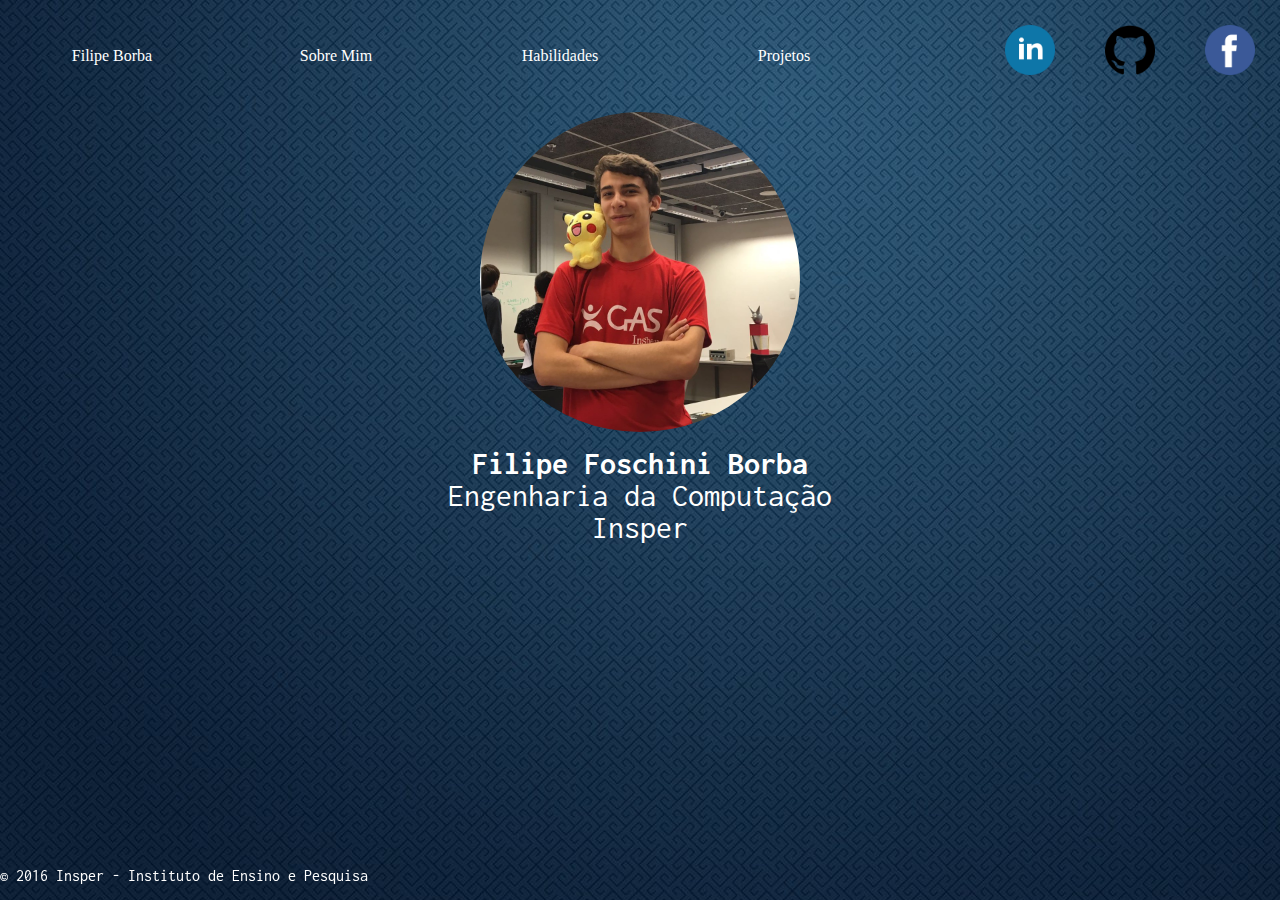
<file: index.html>
<!DOCTYPE html>
<html lang="pt">

	<head>
		<meta charset="utf-8">
		<link rel="icon" href="Imagens/portraitimage.jpeg">
		<link type="text/css" rel="stylesheet" href="CSS/reset.css" />
		<link type="text/css" rel="stylesheet" href="CSS/stylesheet.css" />
		<link rel="stylesheet" href="https://fonts.googleapis.com/css?family=Inconsolata" />

		<title>Portfólio</title>
	</head>
	<body>
		<div>
			<header>
				<nav>
					<ul>
						<li class="menuitem"><a href="index.html">Filipe Borba</a></li>
						<li class="menuitem"><a href="about.html">Sobre Mim</a></li>
						<li class="menuitem"><a href="skills.html">Habilidades</a></li>
						<li class="menuitem"><a href="projects.html">Projetos</a></li>
						<li>
							<a href="https://www.facebook.com/fiborba"><img class="social" src="Imagens/facebook.png" alt="Teste" /></a>
							<a href="https://github.com/filipefborba"><img class="social" src="Imagens/github.png" alt="Teste" /></a>
							<a href="https://www.linkedin.com/in/filipe-foschini-borba-431551121"><img class="social" src="Imagens/linkedin.png" alt="Teste" /></a>
						</li>
					</ul>
				</nav>
			</header>

			<main>
			<img class="portrait" src="Imagens/portraitimage.jpeg" alt="Portrait Image" />

			<section class="portrait-text">
				<p class="bold">Filipe Foschini Borba</p>
				<p>Engenharia da Computação</p>
				<p>Insper</p>
			</section>
			</main>

			<footer>
			<p>&copy; 2016 Insper - Instituto de Ensino e Pesquisa</p>
			</footer>
		</div>
	</body>
</html>
</file>
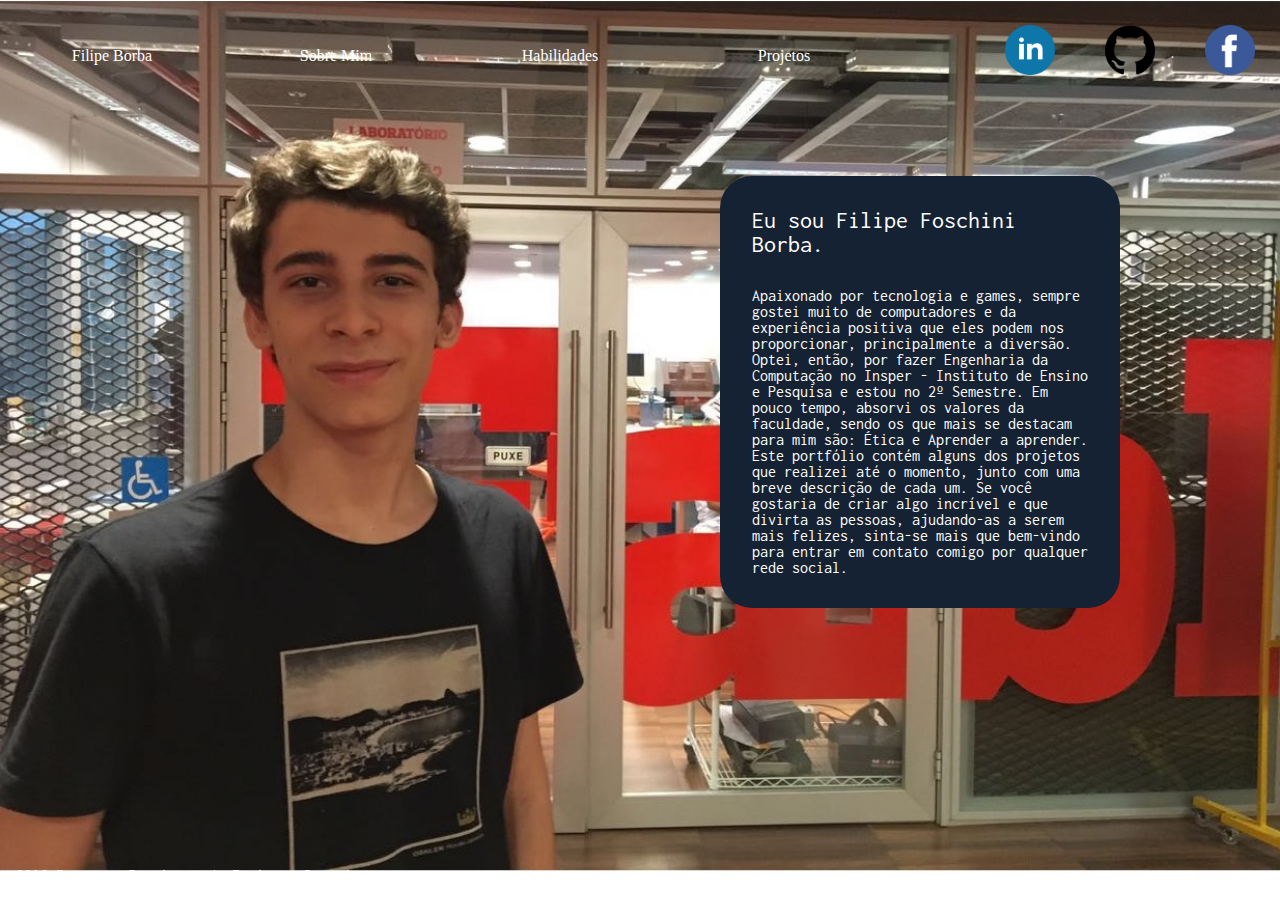
<file: about.html>
<!DOCTYPE html>
<html lang="pt">

	<head>
		<meta charset="utf-8">
		<link rel="icon" href="Imagens/portraitimage.jpeg">
		<link type="text/css" rel="stylesheet" href="CSS/reset.css" />
		<link type="text/css" rel="stylesheet" href="CSS/stylesheet.css" />
		<link rel="stylesheet" href="https://fonts.googleapis.com/css?family=Inconsolata" />

		<title>Portfólio</title>
	</head>
	<body class="aboutbackground">
		<div>
			<header>
				<nav>
					<ul>
						<li class="menuitem"><a href="index.html">Filipe Borba</a></li>
						<li class="menuitem"><a href="about.html">Sobre Mim</a></li>
						<li class="menuitem"><a href="skills.html">Habilidades</a></li>
						<li class="menuitem"><a href="projects.html">Projetos</a></li>
						<li>
							<a href="https://www.facebook.com/fiborba"><img class="social" src="Imagens/facebook.png" alt="Teste" /></a>
							<a href="https://github.com/filipefborba"><img class="social" src="Imagens/github.png" alt="Teste" /></a>
							<a href="https://www.linkedin.com/in/filipe-foschini-borba-431551121"><img class="social" src="Imagens/linkedin.png" alt="Teste" /></a>
						</li>
					</ul>
				</nav>
			</header>

			<main>

			<section class="profiletext">
			<p><span class="profiletextname">Eu sou Filipe Foschini Borba.</span></p>
			<p><br><br></p>
			<p>
			Apaixonado por tecnologia e games, sempre gostei muito de computadores e da experiência positiva que eles podem nos proporcionar, principalmente a diversão. Optei, então, por fazer Engenharia da Computação no Insper - Instituto de Ensino e Pesquisa e estou no 2º Semestre. Em pouco tempo, absorvi os valores da faculdade, sendo os que mais se destacam para mim são: Ética e Aprender a aprender.
			Este portfólio contém alguns dos projetos que realizei até o momento, junto com uma breve descrição de cada um.
			Se você gostaria de criar algo incrível e que divirta as pessoas, ajudando-as a serem mais felizes, sinta-se mais que bem-vindo para entrar em contato comigo por qualquer rede social.
			</p>
			</section>

			</main>
			<footer>
			<p>&copy; 2016 Insper - Instituto de Ensino e Pesquisa</p>
			</footer>
		</div>
	</body>
</html>
</file>
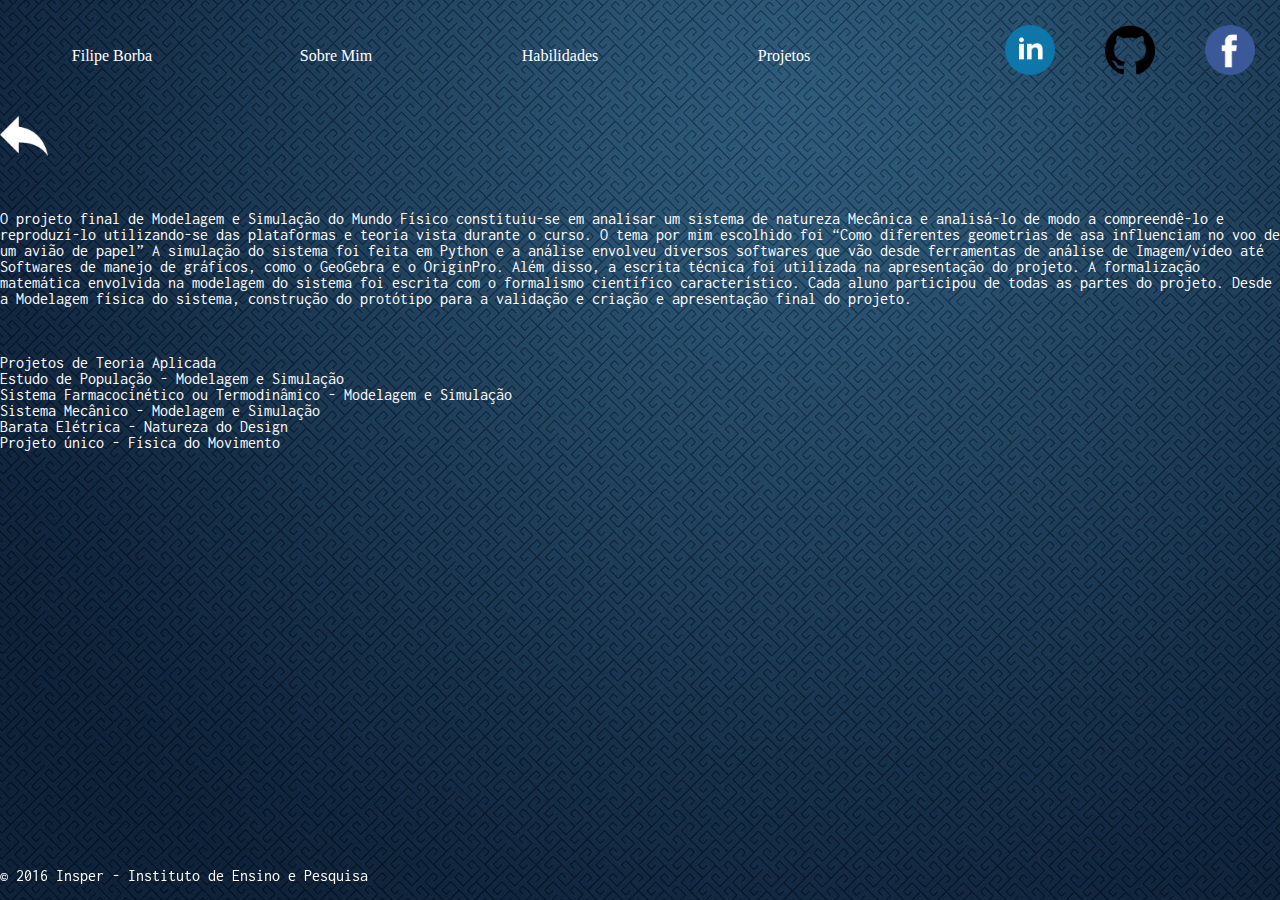
<file: appliedtheory.html>
<!DOCTYPE html>
<html lang="pt">

	<head>
		<meta charset="utf-8">
		<link rel="icon" href="Imagens/portraitimage.jpeg">
		<link type="text/css" rel="stylesheet" href="CSS/reset.css" />
		<link type="text/css" rel="stylesheet" href="CSS/stylesheet.css" />
		<link rel="stylesheet" href="https://fonts.googleapis.com/css?family=Inconsolata" />

		<title>Portfólio</title>
	</head>
	<body>
		<div>
			<header>
				<nav>
					<ul>
						<li class="menuitem"><a href="index.html">Filipe Borba</a></li>
						<li class="menuitem"><a href="about.html">Sobre Mim</a></li>
						<li class="menuitem"><a href="skills.html">Habilidades</a></li>
						<li class="menuitem"><a href="projects.html">Projetos</a></li>
						<li>
							<a href="https://www.facebook.com/fiborba"><img class="social" src="Imagens/facebook.png" alt="Teste" /></a>
							<a href="https://github.com/filipefborba"><img class="social" src="Imagens/github.png" alt="Teste" /></a>
							<a href="https://www.linkedin.com/in/filipe-foschini-borba-431551121"><img class="social" src="Imagens/linkedin.png" alt="Teste" /></a>
						</li>
					</ul>
				</nav>
			</header>

			<main>
			<a href="projects.html"><img class="backarrow" src="Imagens/backarrow.png" alt="Back Button" /></a>
			<div>
			<p>
			O projeto final de Modelagem e Simulação do Mundo Físico constituiu-se em analisar um sistema de natureza Mecânica e analisá-lo de modo a compreendê-lo e reproduzí-lo utilizando-se das plataformas e teoria vista durante o curso. O tema por mim escolhido foi “Como diferentes geometrias de asa influenciam no voo de um avião de papel”
			A simulação do sistema foi feita em Python e a análise envolveu diversos softwares que vão desde ferramentas de análise de Imagem/vídeo até Softwares de manejo de gráficos, como o GeoGebra e o OriginPro.
			Além disso, a escrita técnica foi utilizada na apresentação do projeto. A formalização matemática envolvida na modelagem do sistema foi escrita com o formalismo científico característico.
			Cada aluno participou de todas as partes do projeto. Desde a Modelagem física do sistema, construção do protótipo para a validação e criação e apresentação final do projeto.
			</p>
			</div>
			<div class="projectsummary">
				<h3>Projetos de Teoria Aplicada</h3>
				<lu>
					<li>Estudo de População - Modelagem e Simulação</li>
					<li>Sistema Farmacocinético ou Termodinâmico - Modelagem e Simulação</li>
					<li>Sistema Mecânico - Modelagem e Simulação</li>
					<li>Barata Elétrica - Natureza do Design</li>
					<li>Projeto único - Física do Movimento</li>
				</lu>
			</div>
			</main>
			<footer>
			<p class="copyright">&copy; 2016 Insper - Instituto de Ensino e Pesquisa</p>
			</footer>
		</div>
	</body>
</html>
</file>
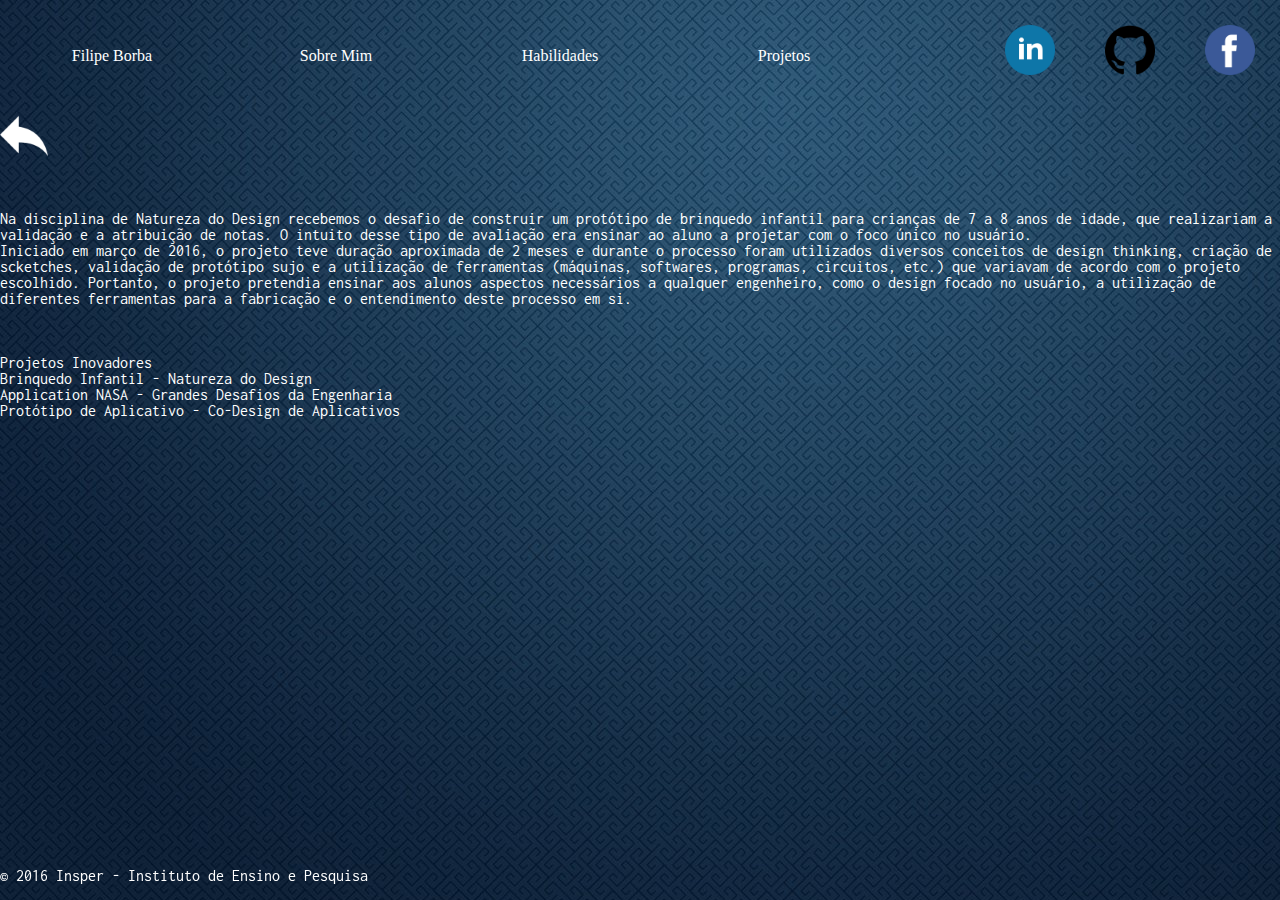
<file: inovation.html>
<!DOCTYPE html>
<html lang="pt">

	<head>
		<meta charset="utf-8">
		<link rel="icon" href="Imagens/portraitimage.jpeg">
		<link type="text/css" rel="stylesheet" href="CSS/reset.css" />
		<link type="text/css" rel="stylesheet" href="CSS/stylesheet.css" />
		<link rel="stylesheet" href="https://fonts.googleapis.com/css?family=Inconsolata" />

		<title>Portfólio</title>
	</head>
	<body>
		<div>
			<header>
				<nav>
					<ul>
						<li class="menuitem"><a href="index.html">Filipe Borba</a></li>
						<li class="menuitem"><a href="about.html">Sobre Mim</a></li>
						<li class="menuitem"><a href="skills.html">Habilidades</a></li>
						<li class="menuitem"><a href="projects.html">Projetos</a></li>
						<li>
							<a href="https://www.facebook.com/fiborba"><img class="social" src="Imagens/facebook.png" alt="Teste" /></a>
							<a href="https://github.com/filipefborba"><img class="social" src="Imagens/github.png" alt="Teste" /></a>
							<a href="https://www.linkedin.com/in/filipe-foschini-borba-431551121"><img class="social" src="Imagens/linkedin.png" alt="Teste" /></a>
						</li>
					</ul>
				</nav>
			</header>

			<main>
			<a href="projects.html"><img class="backarrow" src="Imagens/backarrow.png" alt="Back Button" /></a>
      <div>
			<p>
			Na disciplina de Natureza do Design recebemos o desafio de construir um protótipo de brinquedo infantil para crianças de 7 a 8 anos de idade, que realizariam a validação e a atribuição de notas. O intuito desse tipo de avaliação era ensinar ao aluno a projetar com o foco único no usuário.
			</p>
			<p>
			Iniciado em março de 2016, o projeto teve duração aproximada de 2 meses e durante o processo foram utilizados diversos conceitos de design thinking, criação de scketches, validação de protótipo sujo e a utilização de ferramentas (máquinas, softwares, programas, circuitos, etc.) que variavam de acordo com o projeto escolhido. Portanto, o projeto pretendia ensinar aos alunos aspectos necessários a qualquer engenheiro, como o design focado no usuário, a utilização de diferentes ferramentas para a fabricação e o entendimento deste processo em si.
			</p>
      </div>
      <div class="projectsummary">
        <h3>Projetos Inovadores</h3>
        <lu>
          <li>Brinquedo Infantil - Natureza do Design</li>
          <li>Application NASA - Grandes Desafios da Engenharia</li>
          <li>Protótipo de Aplicativo - Co-Design de Aplicativos</li>
        </lu>
      </div>
			</main>
			<footer>
			<p class="copyright">&copy; 2016 Insper - Instituto de Ensino e Pesquisa</p>
			</footer>
		</div>
	</body>
</html>
</file>
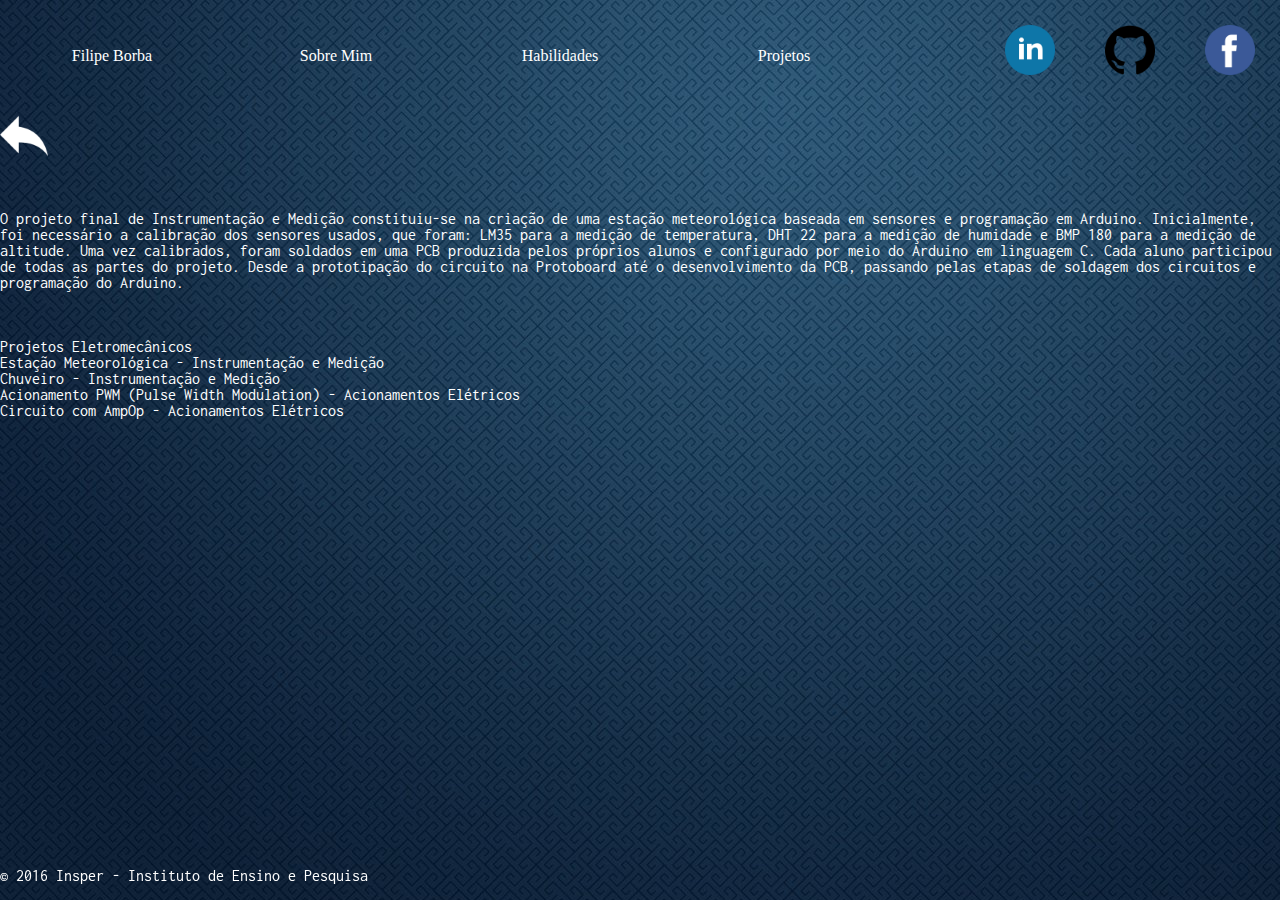
<file: mecmecha.html>
<!DOCTYPE html>
<html lang="pt">

	<head>
		<meta charset="utf-8">
		<link rel="icon" href="Imagens/portraitimage.jpeg">
		<link type="text/css" rel="stylesheet" href="CSS/reset.css" />
		<link type="text/css" rel="stylesheet" href="CSS/stylesheet.css" />
		<link rel="stylesheet" href="https://fonts.googleapis.com/css?family=Inconsolata" />

		<title>Portfólio</title>
	</head>
	<body>
		<div>
			<header>
				<nav>
					<ul>
						<li class="menuitem"><a href="index.html">Filipe Borba</a></li>
						<li class="menuitem"><a href="about.html">Sobre Mim</a></li>
						<li class="menuitem"><a href="skills.html">Habilidades</a></li>
						<li class="menuitem"><a href="projects.html">Projetos</a></li>
						<li>
							<a href="https://www.facebook.com/fiborba"><img class="social" src="Imagens/facebook.png" alt="Teste" /></a>
							<a href="https://github.com/filipefborba"><img class="social" src="Imagens/github.png" alt="Teste" /></a>
							<a href="https://www.linkedin.com/in/filipe-foschini-borba-431551121"><img class="social" src="Imagens/linkedin.png" alt="Teste" /></a>
						</li>
					</ul>
				</nav>
			</header>

			<main>
			<a href="projects.html"><img class="backarrow" src="Imagens/backarrow.png" alt="Back Button" /></a>
			<div>
			<p>
			O projeto final de Instrumentação e Medição constituiu-se na criação de uma estação meteorológica baseada em sensores e programação em Arduino. Inicialmente, foi necessário a calibração dos sensores usados, que foram: LM35 para a medição de temperatura, DHT 22 para a medição de humidade e BMP 180 para a medição de altitude. Uma vez calibrados, foram soldados em uma PCB produzida pelos próprios alunos e configurado por meio do Arduino em linguagem C. Cada aluno participou de todas as partes do projeto. Desde a prototipação do circuito na Protoboard até o desenvolvimento da PCB, passando pelas etapas de soldagem dos circuitos e programação do Arduino.
			</p>
			</div>
			<div class="projectsummary">
				<h3>Projetos Eletromecânicos</h3>
	      <lu>
	        <li>Estação Meteorológica - Instrumentação e Medição</li>
	        <li>Chuveiro - Instrumentação e Medição</li>
	        <li>Acionamento PWM (Pulse Width Modulation) - Acionamentos Elétricos</li>
	        <li>Circuito com AmpOp - Acionamentos Elétricos</li>
	      </lu>
			</div>
			</main>
			<footer>
			<p class="copyright">&copy; 2016 Insper - Instituto de Ensino e Pesquisa</p>
			</footer>
		</div>
	</body>
</html>
</file>
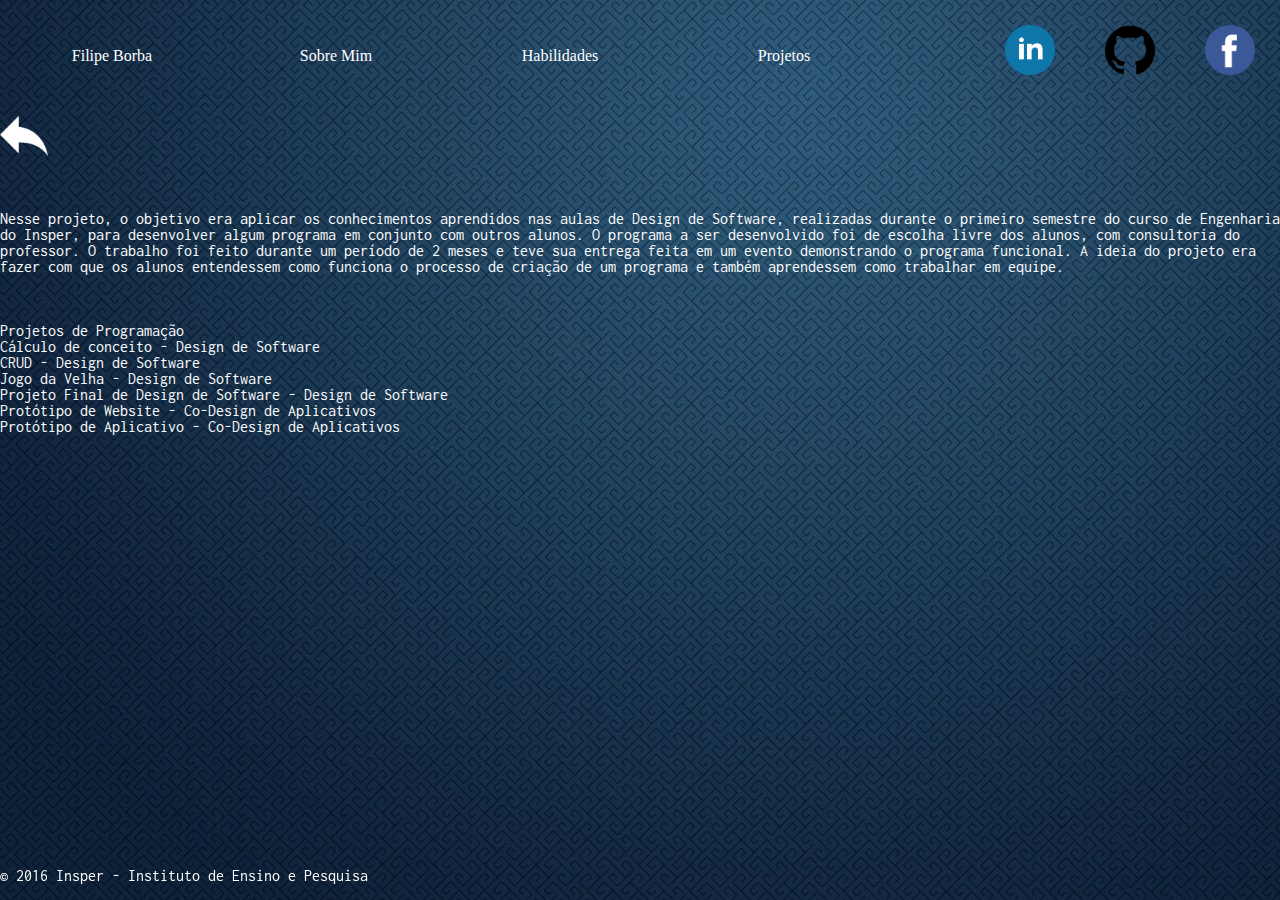
<file: programming.html>
<!DOCTYPE html>
<html lang="pt">

	<head>
		<meta charset="utf-8">
		<link rel="icon" href="Imagens/portraitimage.jpeg">
		<link type="text/css" rel="stylesheet" href="CSS/reset.css" />
		<link type="text/css" rel="stylesheet" href="CSS/stylesheet.css" />
		<link rel="stylesheet" href="https://fonts.googleapis.com/css?family=Inconsolata" />

		<title>Portfólio</title>
	</head>
	<body>
		<div>
			<header>
				<nav>
					<ul>
						<li class="menuitem"><a href="index.html">Filipe Borba</a></li>
						<li class="menuitem"><a href="about.html">Sobre Mim</a></li>
						<li class="menuitem"><a href="skills.html">Habilidades</a></li>
						<li class="menuitem"><a href="projects.html">Projetos</a></li>
						<li>
							<a href="https://www.facebook.com/fiborba"><img class="social" src="Imagens/facebook.png" alt="Teste" /></a>
							<a href="https://github.com/filipefborba"><img class="social" src="Imagens/github.png" alt="Teste" /></a>
							<a href="https://www.linkedin.com/in/filipe-foschini-borba-431551121"><img class="social" src="Imagens/linkedin.png" alt="Teste" /></a>
						</li>
					</ul>
				</nav>
			</header>

			<main>
			<a href="projects.html"><img class="backarrow" src="Imagens/backarrow.png" alt="Back Button" /></a>
			<div>
			<p>
			Nesse projeto, o objetivo era aplicar os conhecimentos aprendidos nas aulas de Design de Software, realizadas durante o primeiro semestre do curso de Engenharia do Insper, para desenvolver algum programa em conjunto com outros alunos. O programa a ser desenvolvido foi de escolha livre dos alunos, com consultoria do professor. O trabalho foi feito durante um período de 2 meses e teve sua entrega feita em um evento demonstrando o programa funcional. A ideia do projeto era fazer com que os alunos entendessem como funciona o processo de criação de um programa e também aprendessem como trabalhar em equipe.
			</p>
			</div>
			<div class="projectsummary">
				<h3>Projetos de Programação</h3>
				<lu>
					<li>Cálculo de conceito - Design de Software</li>
					<li>CRUD - Design de Software</li>
					<li>Jogo da Velha - Design de Software</li>
					<li>Projeto Final de Design de Software - Design de Software</li>
					<li>Protótipo de Website - Co-Design de Aplicativos</li>
					<li>Protótipo de Aplicativo - Co-Design de Aplicativos</li>
				</lu>
			</div>
			</main>
			<footer>
			<p class="copyright">&copy; 2016 Insper - Instituto de Ensino e Pesquisa</p>
			</footer>
		</div>
	</body>
</html>
</file>
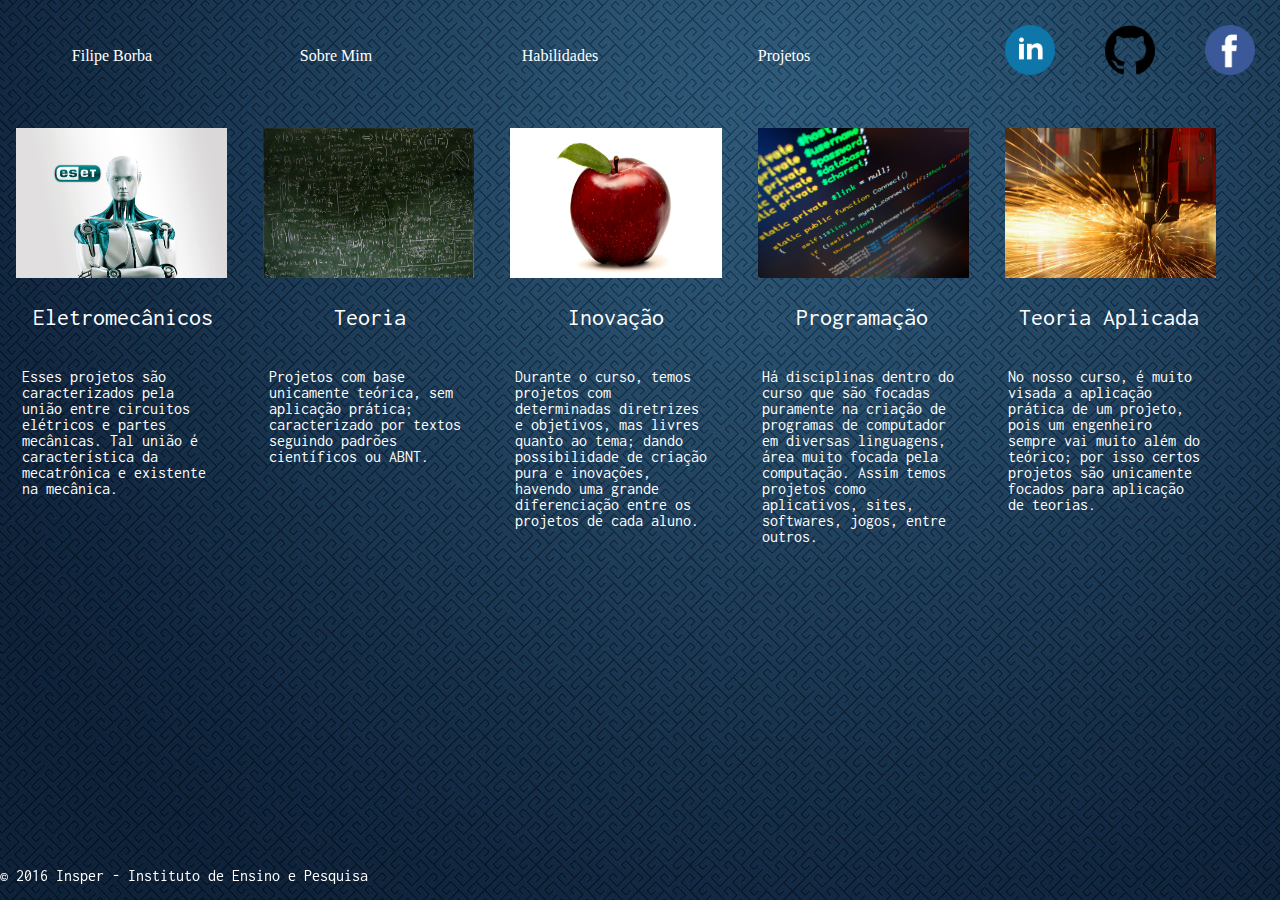
<file: projects.html>
<!DOCTYPE html>
<html lang="pt">

	<head>
		<meta charset="utf-8">
		<link rel="icon" href="Imagens/portraitimage.jpeg">
		<link type="text/css" rel="stylesheet" href="CSS/reset.css" />
		<link type="text/css" rel="stylesheet" href="CSS/stylesheet.css" />
		<link rel="stylesheet" href="https://fonts.googleapis.com/css?family=Inconsolata" />

		<title>Portfólio</title>
	</head>
	<body>
		<div>
			<header>
				<nav>
					<ul>
						<li class="menuitem"><a href="index.html">Filipe Borba</a></li>
						<li class="menuitem"><a href="about.html">Sobre Mim</a></li>
						<li class="menuitem"><a href="skills.html">Habilidades</a></li>
						<li class="menuitem"><a href="projects.html">Projetos</a></li>
						<li>
							<a href="https://www.facebook.com/fiborba"><img class="social" src="Imagens/facebook.png" alt="Teste" /></a>
							<a href="https://github.com/filipefborba"><img class="social" src="Imagens/github.png" alt="Teste" /></a>
							<a href="https://www.linkedin.com/in/filipe-foschini-borba-431551121"><img class="social" src="Imagens/linkedin.png" alt="Teste" /></a>
						</li>
					</ul>
				</nav>
			</header>

			<main>
				<a href="mecmecha.html"><img class="projectimage" src="Imagens/robomecatronica.jpeg" alt="Mec/Meca" /></a>
				<a href="theory.html"><img class="projectimage" src="Imagens/teoriafoto.jpeg" alt="Teoria" /></a>
				<a href="inovation.html"><img class="projectimage" src="Imagens/inovacao.jpeg" alt="Inovação" /></a>
				<a href="programming.html"><img class="projectimage" src="Imagens/programming.png" alt="Programação" /></a>
				<a href="appliedtheory.html"><img class="projectimage" src="Imagens/teoriaaplicada.png" alt="Teoria Aplicada" /></a>
				<div class="projecttext">
					<p>
					Eletromecânicos
					</p>
				</div>
				<div class="projecttext">
					<p>
					Teoria
					</p>
				</div>
				<div class="projecttext">
					<p>
					Inovação
					</p>
				</div>
				<div class="projecttext">
					<p>
					Programação
					</p>
				</div>
				<div class="projecttext">
					<p>
					Teoria Aplicada
					</p>
				</div>
				<div class="projectdescription">
					<p>
					Esses projetos são caracterizados pela união entre circuitos elétricos e partes mecânicas. Tal união é característica da mecatrônica e existente na mecânica.
					</p>
				</div>
				<div class="projectdescription">
					<p>
					Projetos com base unicamente teórica, sem aplicação prática; caracterizado por textos seguindo padrões científicos ou ABNT.
					</p>
				</div>
				<div class="projectdescription">
					<p>
					Durante o curso, temos projetos com determinadas diretrizes e objetivos, mas livres quanto ao tema; dando possibilidade de criação pura e inovações, havendo uma grande diferenciação entre os projetos de cada aluno.
					</p>
				</div>
				<div class="projectdescription">
					<p>
					Há disciplinas dentro do curso que são focadas puramente na criação de programas de computador em diversas linguagens, área muito focada pela computação. Assim temos projetos como aplicativos, sites, softwares, jogos, entre outros.
					</p>
				</div>
				<div class="projectdescription">
					<p>
					No nosso curso, é muito visada a aplicação prática de um projeto, pois um engenheiro sempre vai muito além do teórico; por isso certos projetos são unicamente focados para aplicação de teorias.
					</p>
				</div>
			</main>

			<footer>
			<p class="copyright">&copy; 2016 Insper - Instituto de Ensino e Pesquisa</p>
			</footer>
		</div>
	</body>
</html>
</file>
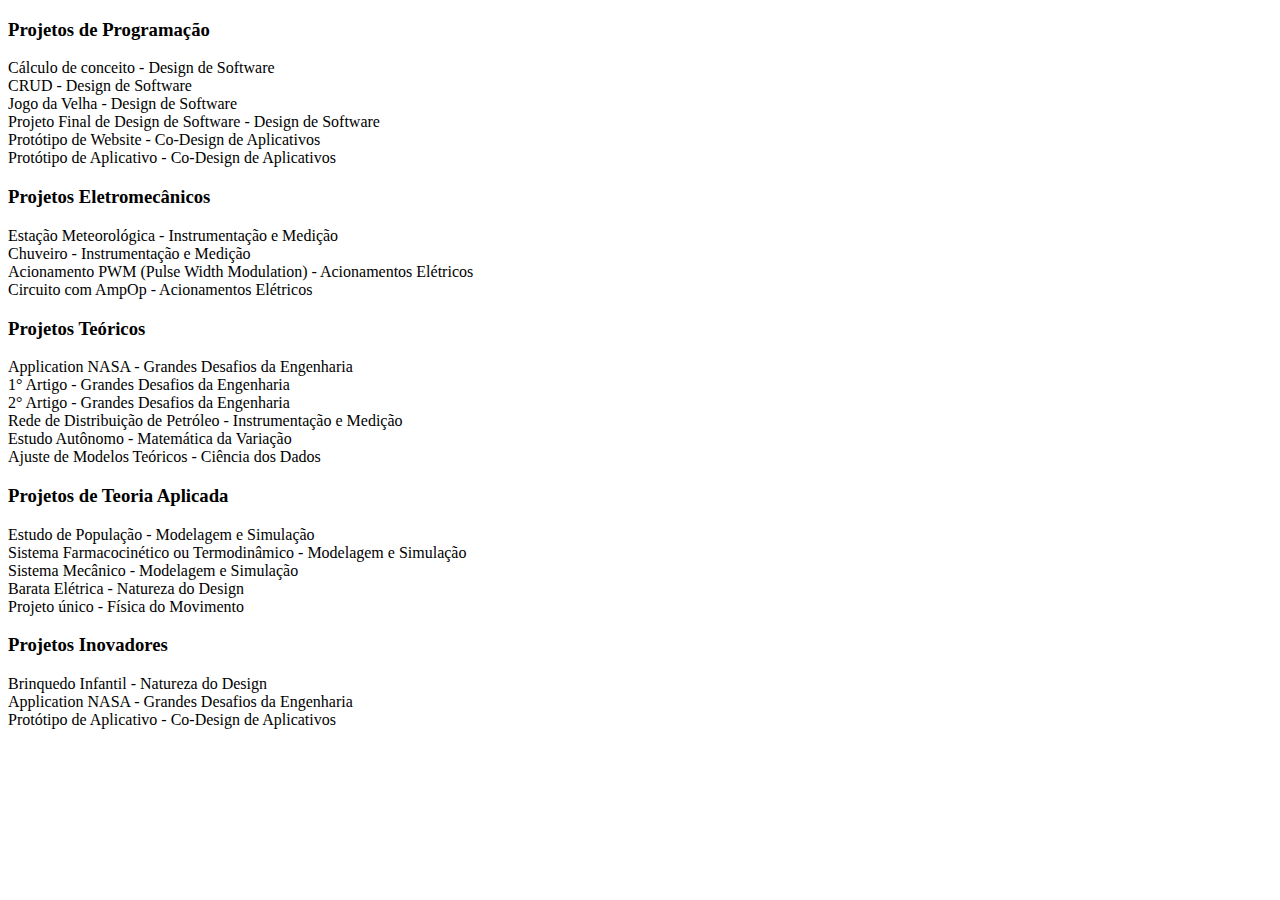
<file: summary.html>
<!DOCTYPE html>
<html lang="pt">


	<head>

		<meta charset="utf-8">
		<link rel="icon" href="Imagens/portraitimage.jpeg">
		<title>Portfólio</title>

	</head>
	<body>
		<header>
		</header>
		<main>
      <h3>Projetos de Programação</h3>

      <lu>
        <li>Cálculo de conceito - Design de Software</li>
        <li>CRUD - Design de Software</li>
        <li>Jogo da Velha - Design de Software</li>
        <li>Projeto Final de Design de Software - Design de Software</li>
        <li>Protótipo de Website - Co-Design de Aplicativos</li>
        <li>Protótipo de Aplicativo - Co-Design de Aplicativos</li>
      </lu>

      <h3>Projetos Eletromecânicos</h3>

      <lu>
        <li>Estação Meteorológica - Instrumentação e Medição</li>
        <li>Chuveiro - Instrumentação e Medição</li>
        <li>Acionamento PWM (Pulse Width Modulation) - Acionamentos Elétricos</li>
        <li>Circuito com AmpOp - Acionamentos Elétricos</li>
      </lu>

      <h3>Projetos Teóricos</h3>

      <lu>
        <li>Application NASA - Grandes Desafios da Engenharia</li>
        <li>1° Artigo - Grandes Desafios da Engenharia</li>
        <li>2° Artigo - Grandes Desafios da Engenharia</li>
        <li>Rede de Distribuição de Petróleo - Instrumentação e Medição</li>
        <li>Estudo Autônomo - Matemática da Variação</li>
        <li>Ajuste de Modelos Teóricos - Ciência dos Dados</li>
      </lu>

      <h3>Projetos de Teoria Aplicada</h3>

      <lu>
        <li>Estudo de População - Modelagem e Simulação</li>
        <li>Sistema Farmacocinético ou Termodinâmico - Modelagem e Simulação</li>
        <li>Sistema Mecânico - Modelagem e Simulação</li>
        <li>Barata Elétrica - Natureza do Design</li>
        <li>Projeto único - Física do Movimento</li>
      </lu>

      <h3>Projetos Inovadores</h3>

      <lu>
        <li>Brinquedo Infantil - Natureza do Design</li>
        <li>Application NASA - Grandes Desafios da Engenharia</li>
        <li>Protótipo de Aplicativo - Co-Design de Aplicativos</li>
      </lu>

		</main>
		<footer>
		</footer>
	</body>
</html>
</file>
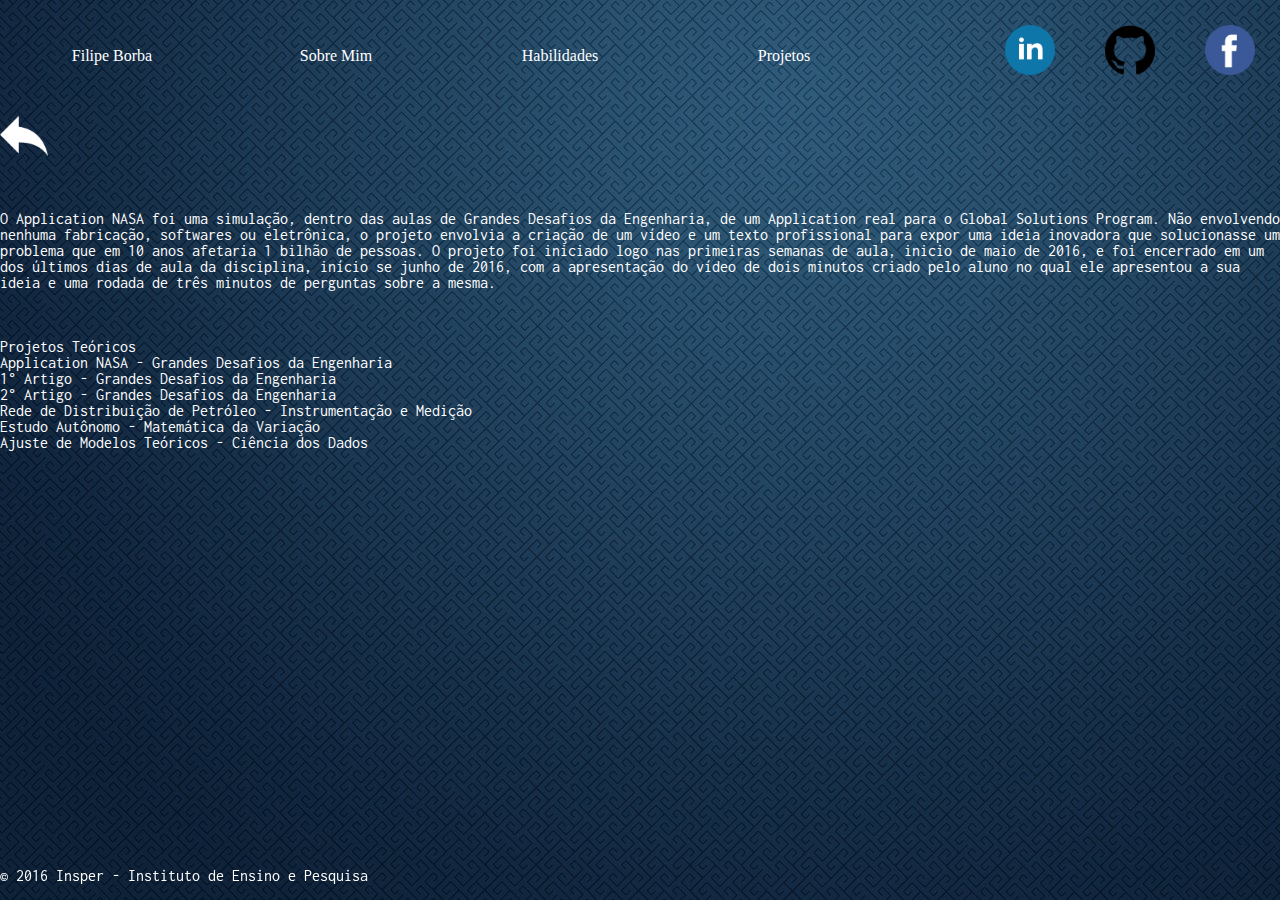
<file: theory.html>
<!DOCTYPE html>
<html lang="pt">

	<head>
		<meta charset="utf-8">
		<link rel="icon" href="Imagens/portraitimage.jpeg">
		<link type="text/css" rel="stylesheet" href="CSS/reset.css" />
		<link type="text/css" rel="stylesheet" href="CSS/stylesheet.css" />
		<link rel="stylesheet" href="https://fonts.googleapis.com/css?family=Inconsolata" />

		<title>Portfólio</title>
	</head>
	<body>
		<div>
			<header>
				<nav>
					<ul>
						<li class="menuitem"><a href="index.html">Filipe Borba</a></li>
						<li class="menuitem"><a href="about.html">Sobre Mim</a></li>
						<li class="menuitem"><a href="skills.html">Habilidades</a></li>
						<li class="menuitem"><a href="projects.html">Projetos</a></li>
						<li>
							<a href="https://www.facebook.com/fiborba"><img class="social" src="Imagens/facebook.png" alt="Teste" /></a>
							<a href="https://github.com/filipefborba"><img class="social" src="Imagens/github.png" alt="Teste" /></a>
							<a href="https://www.linkedin.com/in/filipe-foschini-borba-431551121"><img class="social" src="Imagens/linkedin.png" alt="Teste" /></a>
						</li>
					</ul>
				</nav>
			</header>

			<main>
			<a href="projects.html"><img class="backarrow" src="Imagens/backarrow.png" alt="Back Button" /></a>
			<div>
			<p>
			O Application NASA foi uma simulação, dentro das aulas de Grandes Desafios da Engenharia, de um Application real para o Global Solutions Program. Não envolvendo nenhuma fabricação, softwares ou eletrônica, o projeto envolvia a criação de um vídeo e um texto profissional para expor uma ideia inovadora que solucionasse um problema que em 10 anos afetaria 1 bilhão de pessoas.
			O projeto foi iniciado logo nas primeiras semanas de aula, inicio de maio de 2016, e foi encerrado em um dos últimos dias de aula da disciplina, início se junho de 2016, com a apresentação do vídeo de dois minutos criado pelo aluno no qual ele apresentou a sua ideia e uma rodada de três minutos de perguntas sobre a mesma.
			</p>
			</div>
			<div class="projectsummary">
				<h3>Projetos Teóricos</h3>
				<lu>
					<li>Application NASA - Grandes Desafios da Engenharia</li>
					<li>1° Artigo - Grandes Desafios da Engenharia</li>
					<li>2° Artigo - Grandes Desafios da Engenharia</li>
					<li>Rede de Distribuição de Petróleo - Instrumentação e Medição</li>
					<li>Estudo Autônomo - Matemática da Variação</li>
					<li>Ajuste de Modelos Teóricos - Ciência dos Dados</li>
				</lu>
			</div>
			</main>
			<footer>
			<p class="copyright">&copy; 2016 Insper - Instituto de Ensino e Pesquisa</p>
			</footer>
		</div>
	</body>
</html>
</file>
<file: CSS/stylesheet.css>
div {
    width: 1280px;
    margin: auto;
}

a:link {
    color: white;
    text-decoration: none;
}

a:visited {
    color: white;
    text-decoration: none;
}

a:hover {
    color: white;
    text-decoration: underline;
}

.menuitem {
    width: 8em;
    margin: 3em;
    text-align: center;
    float: left;
}

.social {
  border: 2px;
  width: 50px;
  height: 50px;
  padding: 25px;
  float: right;
}

.backarrow {
  height: 3em;
  width: auto;
  padding: 0em 0em 3em 0em;
}

main {
  clear: both;
}

body {
  background: url("../Imagens/background.jpeg") no-repeat;
  background-attachment: fixed;
  max-width: 100%;
}

.aboutbackground {
  background: url("../Imagens/profileimage.jpeg") no-repeat top;
  background-size: cover;
}

.portrait {
  padding: 0em 1em 1em 1em;
  display: block;
  margin: 0 auto;
  width: 320px;
  height: auto;
  border-radius: 60%;
}

.portrait-text {
  text-align: center;
  font-size: 2em
}

p {
  position: relative;
  color: white;
  font-family: Inconsolata;
}

.profiletext {
  position: fixed;
  margin: 4em 10em 4em 45em;
  padding: 2em 2em 2em 2em;
  background-color: #152233;
  border-radius: 2em;
}

.profiletextname {
  font-size: 1.5em;
}

.skillstable {
  margin: 2em 15em 4em 15em;
  padding: 1em 1em 1em 1em;
  width: 50em;
  height: auto;
  background-color: #152233;
  border-radius: 1em;
}

.projectimage {
  width: 16.5%;
  height: 150px;
  padding: 1em 1em 0em 1em;
}

.projecttext {
  width: 19.25%;
  font-size: 1.5em;
  padding: 1em 0em 1em 0em;
  text-align: center;
  float: left;
}

.projectdescription {
  display: inline-block;
  width: 15%;
  padding: 1em 2em 0em 1.4em;
  float: left;
}

.projectsummary {
  color: white;
  font-family: Inconsolata;
  margin: 3em 0em 0em 0em;
}

footer {
  bottom: 0;
  position: fixed;
  margin: 0 0 1em 0;
}

.bold {
  font-weight: bold;
}
</file>
